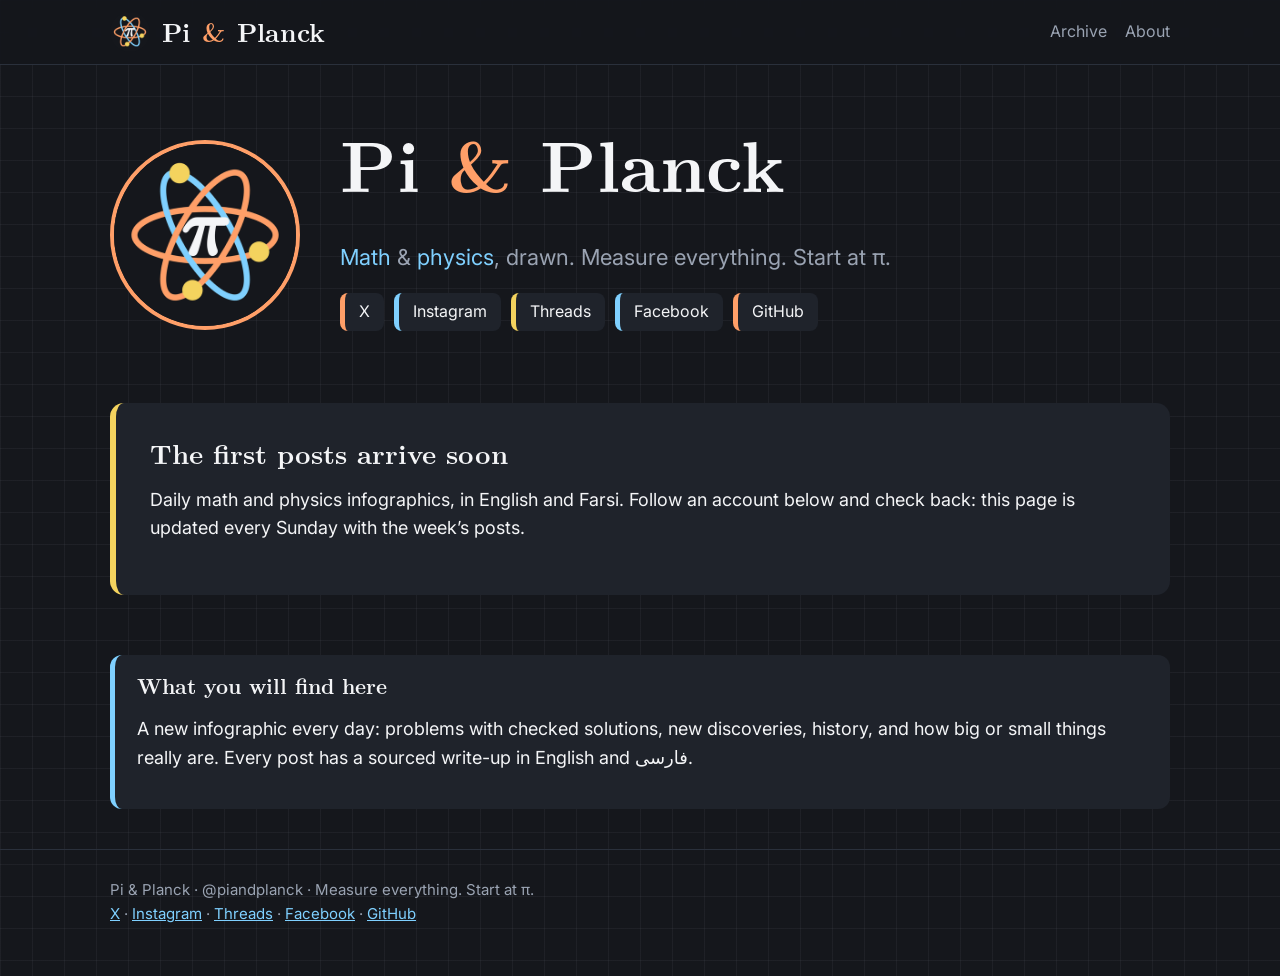
<file: index.html>
<!doctype html><html lang="en"><head><meta charset="utf-8"><meta name="viewport" content="width=device-width,initial-scale=1">
<title>Pi &amp; Planck: math &amp; physics, drawn</title><meta name="description" content="Daily math and physics infographics in English and Farsi. Measure everything. Start at π."><link rel="icon" href="/assets/favicon.png">
<meta property="og:title" content="Pi &amp; Planck: math &amp; physics, drawn"><meta property="og:description" content="Daily math and physics infographics in English and Farsi. Measure everything. Start at π."><meta property="og:image" content="https://piandplanck.github.io/assets/og.png"><meta name="twitter:card" content="summary_large_image">
<link rel="preconnect" href="https://fonts.googleapis.com"><link href="https://fonts.googleapis.com/css2?family=Inter:wght@400;600;700&family=Vazirmatn:wght@400;700&display=swap" rel="stylesheet">
<link rel="stylesheet" href="/assets/style.css"></head><body>
<header class="top"><div class="wrap"><a class="brand" href="/"><img src="/assets/logo.png" alt="Pi &amp; Planck logo">Pi <b>&amp;</b> Planck</a>
<nav><a href="/archive.html">Archive</a><a href="/about.html">About</a></nav></div></header>
<main class="wrap"><section class="hero"><img src="/assets/logo.png" alt="Pi &amp; Planck atom-pi logo"><div>
<h1>Pi <b>&amp;</b> Planck</h1><div class="tag"><span>Math</span> &amp; <span>physics</span>, drawn. Measure everything. Start at π.</div>
<div class="chips"><a href="https://x.com/piandplanck">X</a><a href="https://www.instagram.com/piandplanck/">Instagram</a><a href="https://www.threads.com/@piandplanck">Threads</a><a href="https://www.facebook.com/profile.php?id=61595703724533">Facebook</a><a href="https://github.com/piandplanck">GitHub</a></div></div></section><div class="soon"><h2>The first posts arrive soon</h2><p>Daily math and physics infographics, in English and Farsi. Follow an account below and check back: this page is updated every Sunday with the week’s posts.</p></div>
<div class="box"><h3>What you will find here</h3><p>A new infographic every day: problems with checked solutions, new discoveries, history, and how big or small things really are. Every post has a sourced write-up in English and فارسی.</p></div></main>
<footer><div class="wrap">Pi &amp; Planck · @piandplanck · Measure everything. Start at π.<br><a href="https://x.com/piandplanck">X</a> · <a href="https://www.instagram.com/piandplanck/">Instagram</a> · <a href="https://www.threads.com/@piandplanck">Threads</a> · <a href="https://www.facebook.com/profile.php?id=61595703724533">Facebook</a> · <a href="https://github.com/piandplanck">GitHub</a></div></footer></body></html>
</file>
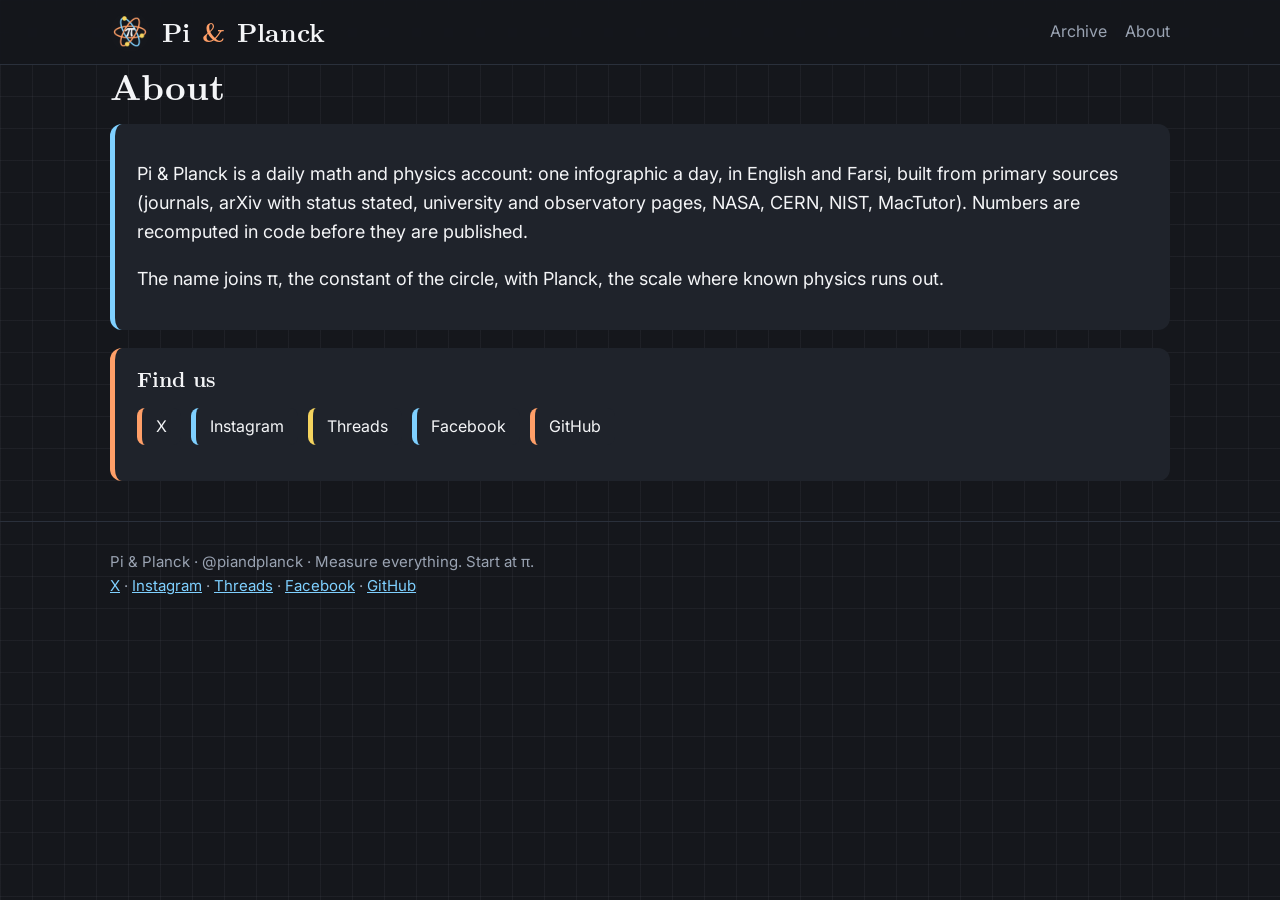
<file: about.html>
<!doctype html><html lang="en"><head><meta charset="utf-8"><meta name="viewport" content="width=device-width,initial-scale=1">
<title>About | Pi &amp; Planck</title><meta name="description" content="About Pi &amp; Planck."><link rel="icon" href="/assets/favicon.png">
<meta property="og:title" content="About | Pi &amp; Planck"><meta property="og:description" content="About Pi &amp; Planck."><meta property="og:image" content="https://piandplanck.github.io/assets/og.png"><meta name="twitter:card" content="summary_large_image">
<link rel="preconnect" href="https://fonts.googleapis.com"><link href="https://fonts.googleapis.com/css2?family=Inter:wght@400;600;700&family=Vazirmatn:wght@400;700&display=swap" rel="stylesheet">
<link rel="stylesheet" href="/assets/style.css"></head><body>
<header class="top"><div class="wrap"><a class="brand" href="/"><img src="/assets/logo.png" alt="Pi &amp; Planck logo">Pi <b>&amp;</b> Planck</a>
<nav><a href="/archive.html">Archive</a><a href="/about.html">About</a></nav></div></header>
<main class="wrap"><h1>About</h1><div class="box"><p>Pi &amp; Planck is a daily math and physics account: one infographic a day, in English and Farsi, built from primary sources (journals, arXiv with status stated, university and observatory pages, NASA, CERN, NIST, MacTutor). Numbers are recomputed in code before they are published.</p>
<p>The name joins π, the constant of the circle, with Planck, the scale where known physics runs out.</p></div>
<div class="box" style="border-color:var(--cu)"><h3>Find us</h3><div class="chips"><a href="https://x.com/piandplanck">X</a><a href="https://www.instagram.com/piandplanck/">Instagram</a><a href="https://www.threads.com/@piandplanck">Threads</a><a href="https://www.facebook.com/profile.php?id=61595703724533">Facebook</a><a href="https://github.com/piandplanck">GitHub</a></div></div></main>
<footer><div class="wrap">Pi &amp; Planck · @piandplanck · Measure everything. Start at π.<br><a href="https://x.com/piandplanck">X</a> · <a href="https://www.instagram.com/piandplanck/">Instagram</a> · <a href="https://www.threads.com/@piandplanck">Threads</a> · <a href="https://www.facebook.com/profile.php?id=61595703724533">Facebook</a> · <a href="https://github.com/piandplanck">GitHub</a></div></footer></body></html>
</file>
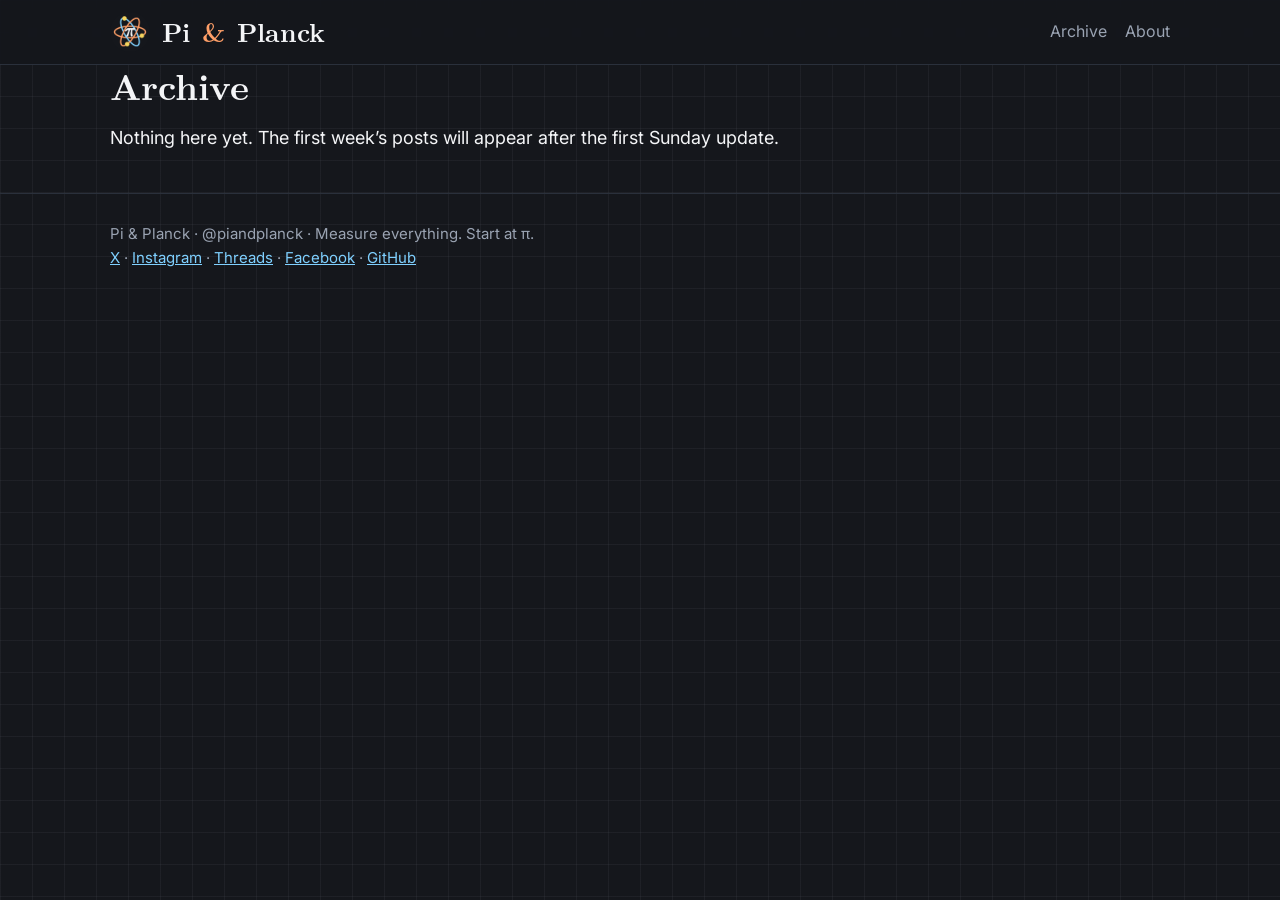
<file: archive.html>
<!doctype html><html lang="en"><head><meta charset="utf-8"><meta name="viewport" content="width=device-width,initial-scale=1">
<title>Archive | Pi &amp; Planck</title><meta name="description" content="All Pi &amp; Planck posts."><link rel="icon" href="/assets/favicon.png">
<meta property="og:title" content="Archive | Pi &amp; Planck"><meta property="og:description" content="All Pi &amp; Planck posts."><meta property="og:image" content="https://piandplanck.github.io/assets/og.png"><meta name="twitter:card" content="summary_large_image">
<link rel="preconnect" href="https://fonts.googleapis.com"><link href="https://fonts.googleapis.com/css2?family=Inter:wght@400;600;700&family=Vazirmatn:wght@400;700&display=swap" rel="stylesheet">
<link rel="stylesheet" href="/assets/style.css"></head><body>
<header class="top"><div class="wrap"><a class="brand" href="/"><img src="/assets/logo.png" alt="Pi &amp; Planck logo">Pi <b>&amp;</b> Planck</a>
<nav><a href="/archive.html">Archive</a><a href="/about.html">About</a></nav></div></header>
<main class="wrap"><h1>Archive</h1><p>Nothing here yet. The first week’s posts will appear after the first Sunday update.</p></main>
<footer><div class="wrap">Pi &amp; Planck · @piandplanck · Measure everything. Start at π.<br><a href="https://x.com/piandplanck">X</a> · <a href="https://www.instagram.com/piandplanck/">Instagram</a> · <a href="https://www.threads.com/@piandplanck">Threads</a> · <a href="https://www.facebook.com/profile.php?id=61595703724533">Facebook</a> · <a href="https://github.com/piandplanck">GitHub</a></div></footer></body></html>
</file>
<file: assets/style.css>
@font-face{font-family:'LM Roman';src:url(/assets/fonts/lmroman-bold.woff) format("woff");font-weight:700}
:root{--bg:#15171C;--panel:#1F232B;--cu:#FF9F68;--cy:#7FD0FF;--br:#F4D35E;--ink:#F4F5F7;--gray:#9AA3B2}
*{box-sizing:border-box}html{scroll-behavior:smooth}
body{margin:0;background:var(--bg);color:var(--ink);font:18px/1.6 Inter,system-ui,sans-serif;
background-image:linear-gradient(rgba(154,163,178,.07) 1px,transparent 1px),linear-gradient(90deg,rgba(154,163,178,.07) 1px,transparent 1px);background-size:32px 32px}
a{color:var(--cy)}h1,h2,h3{font-family:'LM Roman',Georgia,serif;font-weight:700;line-height:1.15;margin:0 0 .5em}
.wrap{max-width:1100px;margin:0 auto;padding:0 20px}
header.top{border-bottom:1px solid #2a303b;background:rgba(21,23,28,.9);position:sticky;top:0;z-index:5;backdrop-filter:blur(6px)}
header.top .wrap{display:flex;align-items:center;gap:18px;height:64px}
.brand{display:flex;align-items:center;gap:12px;text-decoration:none;color:var(--ink);font-family:'LM Roman',serif;font-weight:700;font-size:26px}
.brand img{width:40px;height:40px;border-radius:50%}.brand b{color:var(--cu)}
nav{margin-left:auto;display:flex;gap:18px;font-size:16px}nav a{color:var(--gray);text-decoration:none}nav a:hover{color:var(--ink)}
.hero{padding:56px 0 30px;display:flex;gap:40px;align-items:center;flex-wrap:wrap}
.hero img{width:190px;height:190px;border-radius:50%;border:4px solid var(--cu)}
.hero h1{font-size:clamp(40px,7vw,72px)}.hero h1 b{color:var(--cu)}
.tag{color:var(--gray);font-size:22px}.tag span{color:var(--cy)}
.chips{display:flex;flex-wrap:wrap;gap:10px;margin:18px 0}
.chips a{background:var(--panel);border-left:5px solid var(--cu);padding:6px 14px;border-radius:8px;text-decoration:none;color:var(--ink);font-size:16px}
.chips a:nth-child(2n){border-color:var(--cy)}.chips a:nth-child(3n){border-color:var(--br)}
.grid{display:grid;grid-template-columns:repeat(auto-fill,minmax(310px,1fr));gap:20px;margin:24px 0 60px}
.card{background:var(--panel);border-radius:14px;overflow:hidden;text-decoration:none;color:var(--ink);border-top:5px solid var(--cu);display:block;transition:transform .15s}
.card:hover{transform:translateY(-3px)}.card img{width:100%;display:block;aspect-ratio:16/9;object-fit:cover}
.card div{padding:14px 18px 18px}.card small{color:var(--gray);font-size:14px;letter-spacing:.04em;text-transform:uppercase}
.card h3{font-size:23px;margin:.2em 0 0}
.soon{background:var(--panel);border-radius:14px;padding:34px;margin:24px 0 60px;border-left:6px solid var(--br)}
.pic{width:100%;border-radius:14px;border:2px solid #2a303b;display:block}
.tabs{display:flex;gap:8px;margin:20px 0}.tabs button{background:var(--panel);color:var(--ink);border:2px solid #2a303b;border-radius:10px;padding:8px 22px;font:600 16px Inter;cursor:pointer}
.tabs button.on{border-color:var(--cu);color:var(--cu)}
.lang{display:none}.lang.on{display:block}.fa{direction:rtl;text-align:right;font-family:Vazirmatn,Inter,sans-serif;line-height:1.9}
.box{background:var(--panel);border-radius:12px;padding:18px 22px;margin:18px 0;border-left:5px solid var(--cy)}
.box h3{font-size:21px}ol.src{padding-left:22px;color:var(--gray);font-size:15px}.fa ol.src{padding:0 22px 0 0}
footer{border-top:1px solid #2a303b;margin-top:40px;padding:28px 0 50px;color:var(--gray);font-size:15px}
.meta{color:var(--gray);font-size:15px;letter-spacing:.05em;text-transform:uppercase}
</file>
